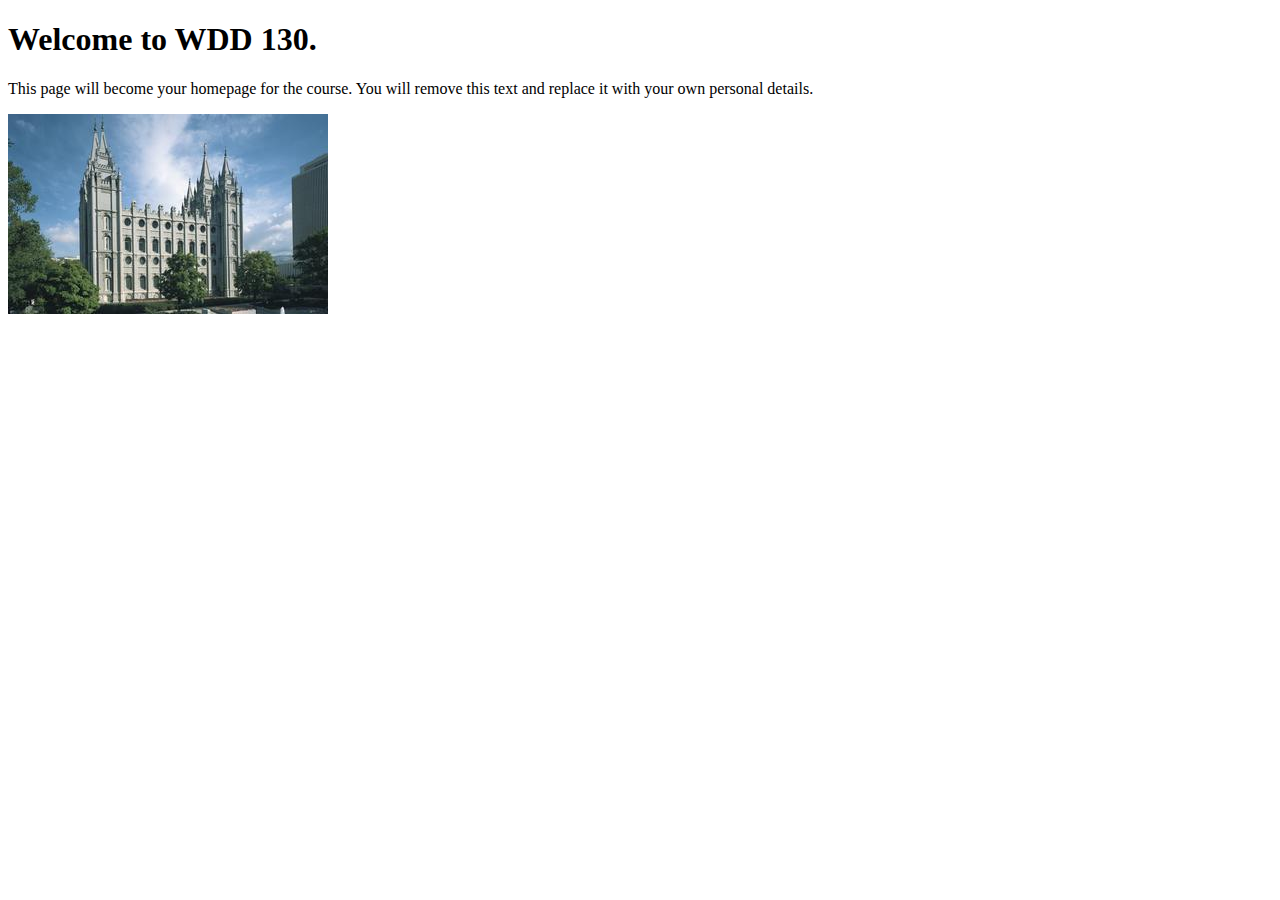
<file: index.html>
<!DOCTYPE html>
<html lang="en">
<head>
    <meta charset="UTF-8">
    <meta name="viewport" content="width=device-width, initial-scale=1.0">
    <title>WDD 130 | Personal Homepage</title>
</head>
<body>
    <h1>Welcome to WDD 130.</h1>
    <p>This page will become your homepage for the course. You will remove this text and replace it with your own personal details.</p>

    <img src="images/salt-lake-temple.jpg" alt="The Salt Lake Temple.">
</body>
</html>
</file>
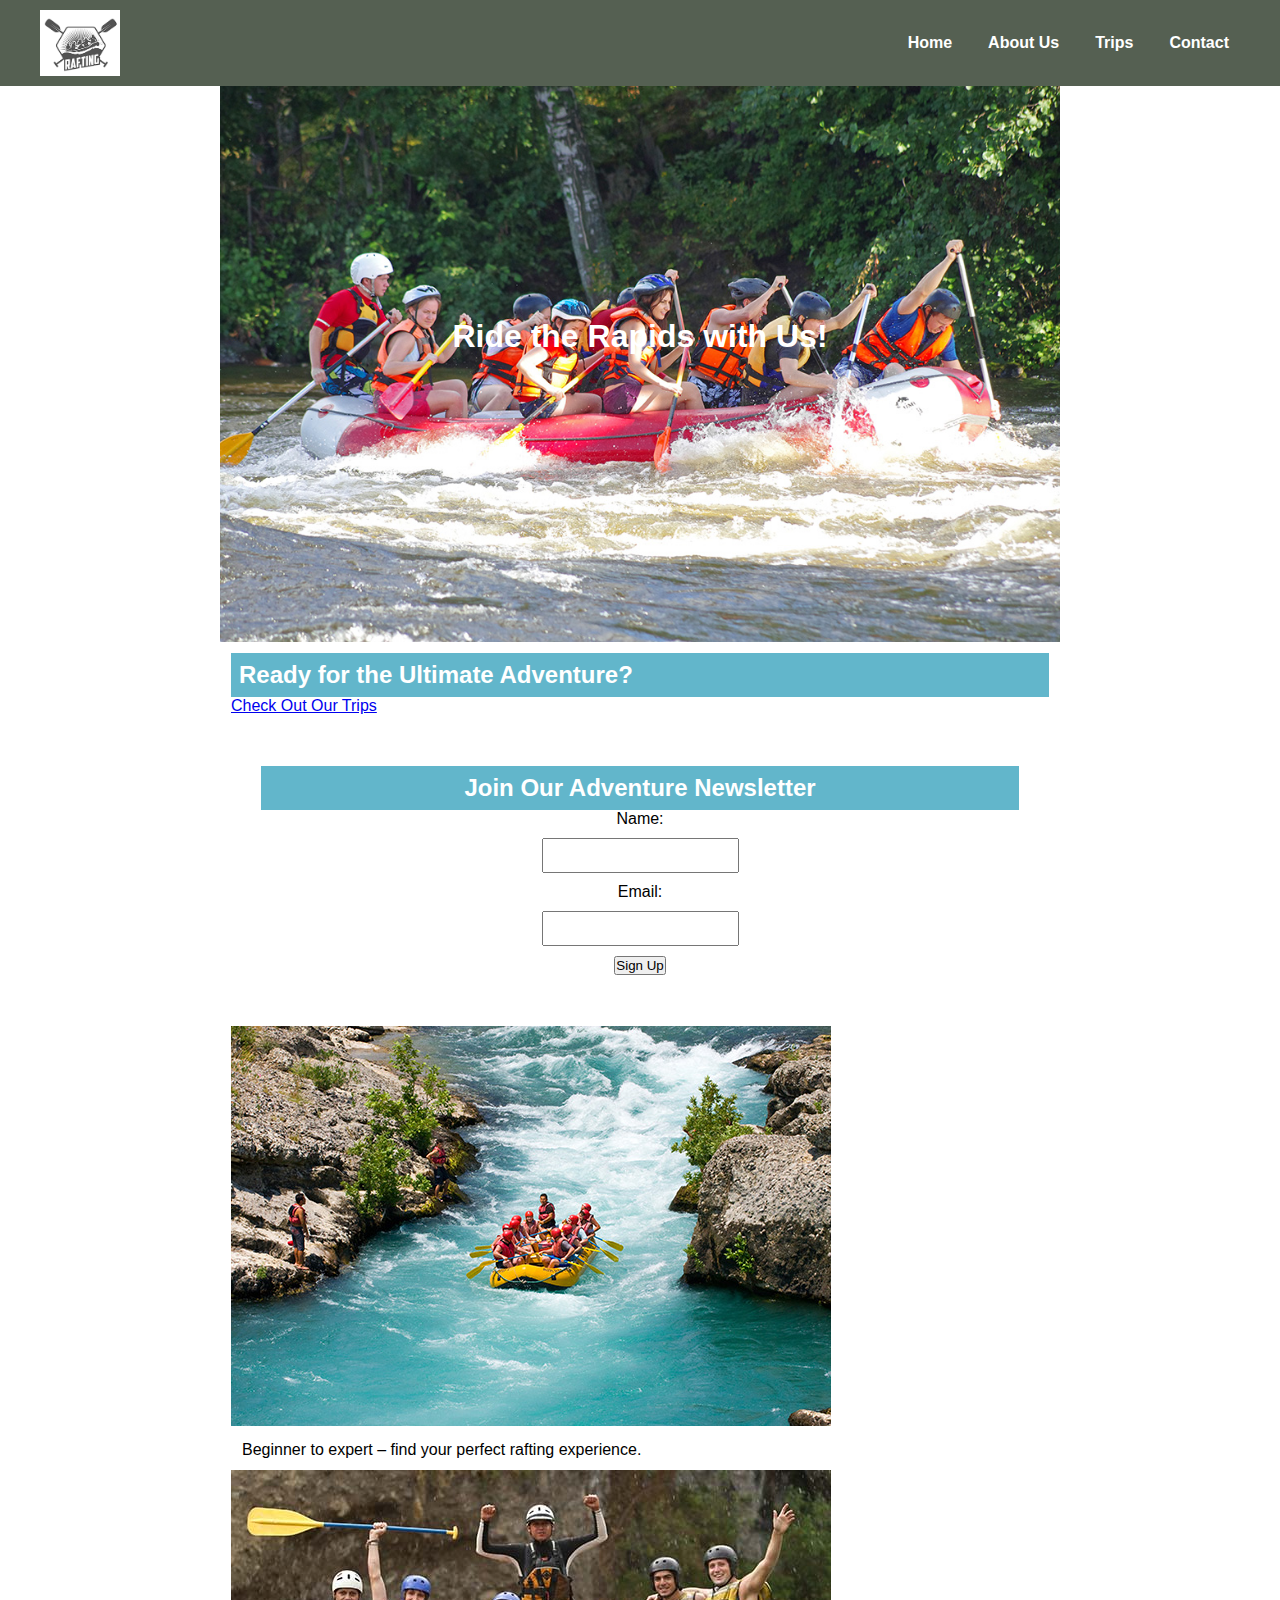
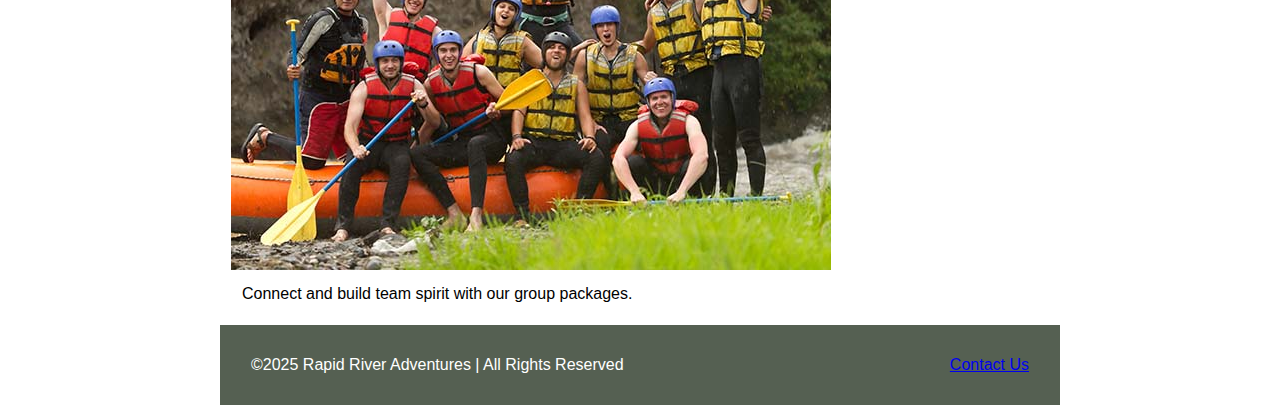
<file: wwr/index.html>
<!DOCTYPE html>
<html lang="en">
<head>
  <meta charset="utf-8">
  <meta name="viewport" content="width=device-width, initial-scale=1.0">
  <meta name="description" content="Home page of Rapid River Adventures whitewater rafting trips.">
  <title>Home | Rapid River Adventures</title>
  <link rel="stylesheet" href="styles/rafting.css">
</head>
<body>
  <header>
    <img src="images/logo.png" alt="Rapid River Adventures Logo" class="logo">
    <nav>
      <ul>
        <li><a href="index.html">Home</a></li>
        <li><a href="about.html">About Us</a></li>
        <li><a href="trips.html">Trips</a></li>
        <li><a href="contact.html">Contact</a></li>
      </ul>
    </nav>
  </header>

  <main>
    <!-- Hero Section -->
    <div class="hero">
      <img src="images/hero.jpg" alt="Rafting on a wild river">
      <h1 class="hero-text">Ride the Rapids with Us!</h1>
    </div>

    <!-- Call to Action -->
    <section class="cta">
      <h2>Ready for the Ultimate Adventure?</h2>
      <a href="trips.html" class="cta-button">Check Out Our Trips</a>
    </section>

    <!-- Newsletter Signup -->
    <section class="newsletter">
      <h2>Join Our Adventure Newsletter</h2>
      <form>
        <label for="name">Name:</label>
        <input type="text" id="name" name="name" required>

        <label for="email">Email:</label>
        <input type="email" id="email" name="email" required>

        <button type="submit">Sign Up</button>
      </form>
    </section>

    <!-- Grid Layout with Images and Info -->
    <section class="grid-info">
      <div class="info-item">
        <img src="images/adventure1.jpg" alt="Beginner Rafting">
        <p>Beginner to expert – find your perfect rafting experience.</p>
      </div>
      <div class="info-item">
        <img src="images/adventure2.jpg" alt="Team Building on the River">
        <p>Connect and build team spirit with our group packages.</p>
      </div>
    </section>
  </main>

  <footer>
    <p>©2025 Rapid River Adventures | All Rights Reserved</p>
    <p><a href="contact.html">Contact Us</a></p>
  </footer>
</body>
</html>
</file>
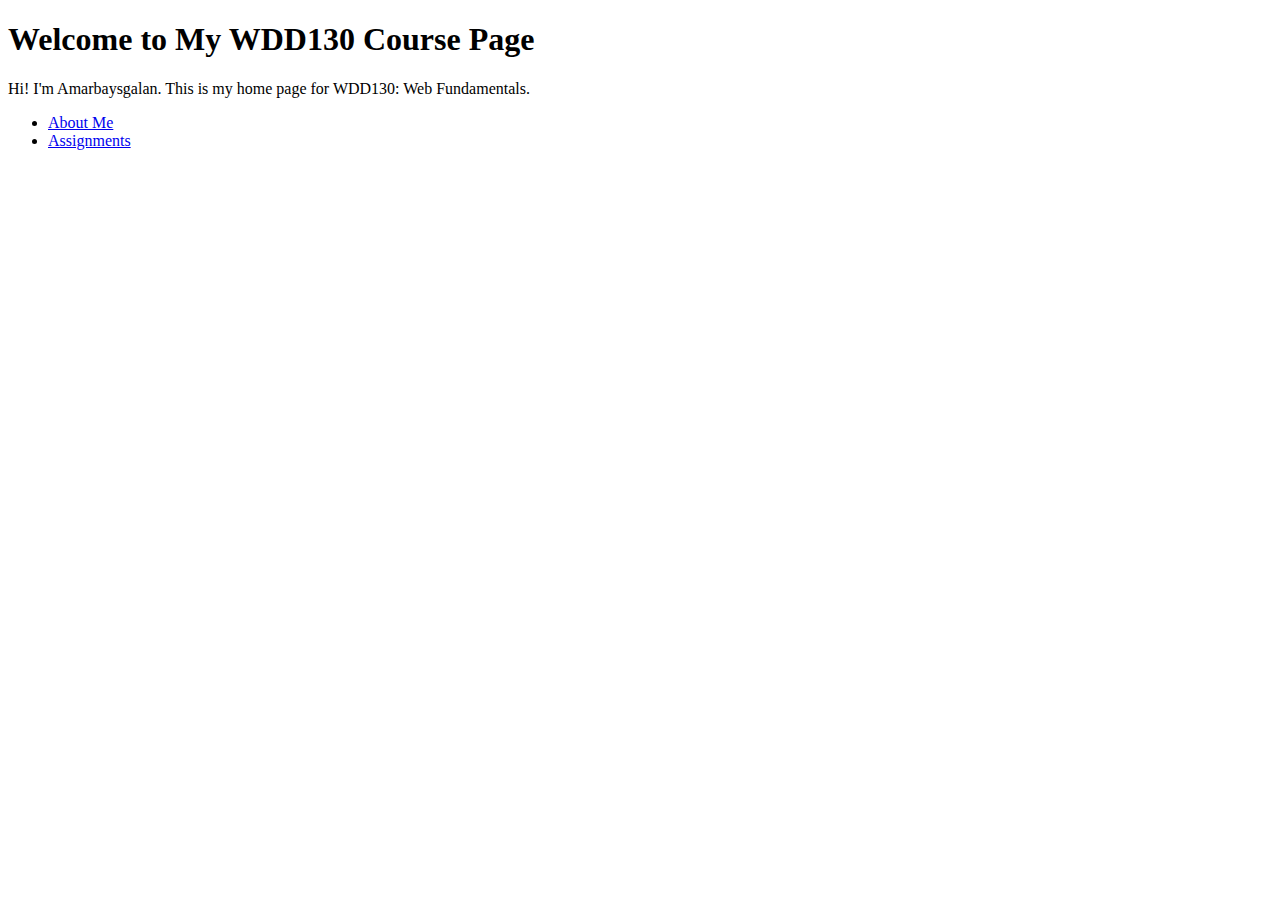
<file: index.html.html>
<!DOCTYPE html>
<html lang="en">
<head>
    <meta charset="UTF-8">
    <meta name="viewport" content="width=device-width, initial-scale=1.0">
    <title>My Home Page</title>
</head>
<body>
    <h1>Welcome to My WDD130 Course Page</h1>
    <p>Hi! I'm Amarbaysgalan. This is my home page for WDD130: Web Fundamentals.</p>
    <ul>
        <li><a href="#">About Me</a></li>
        <li><a href="#">Assignments</a></li>
    </ul>
</body>
</html>
</file>
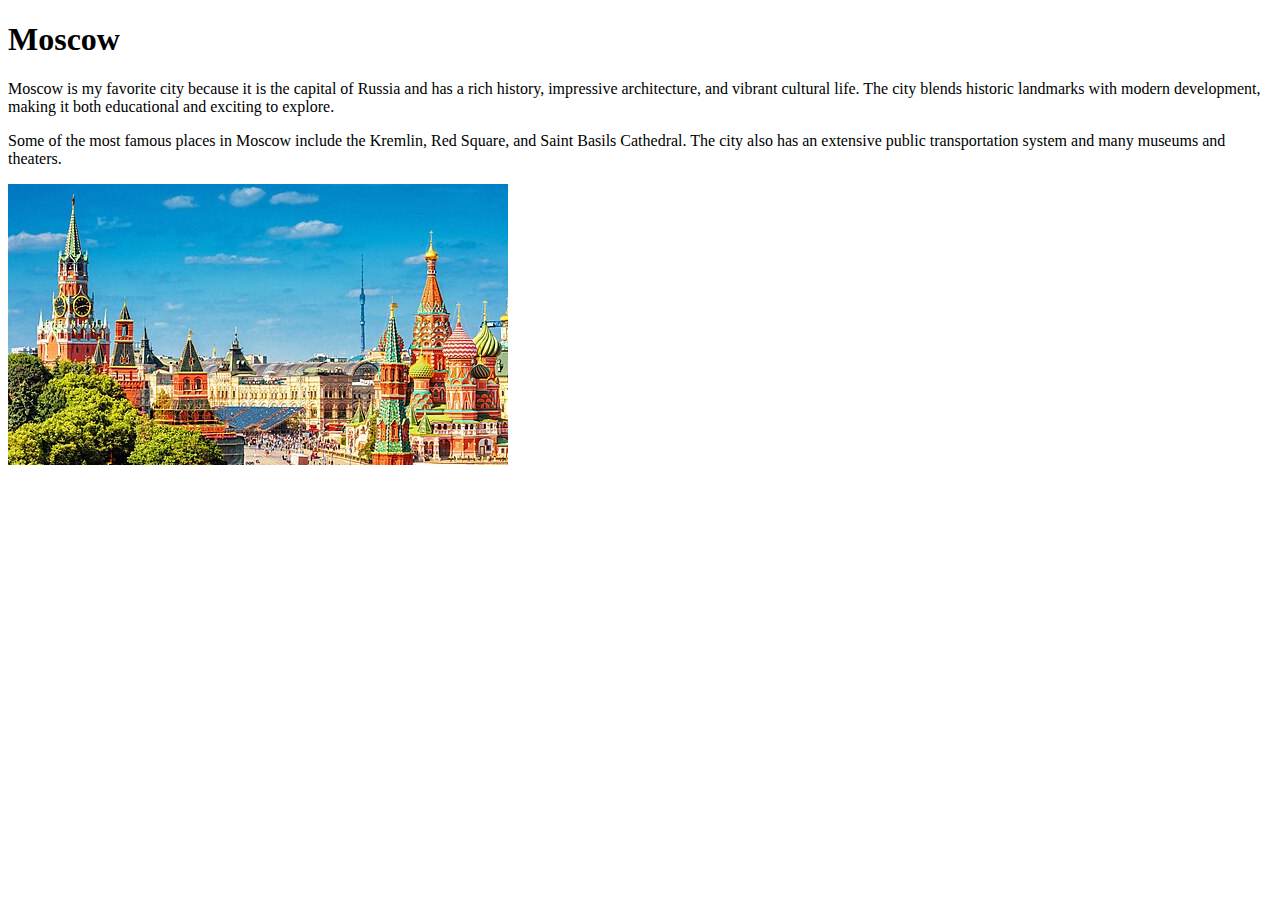
<file: week01/favorite-city.html>
<!DOCTYPE html>
<html lang="en">

<head>
    <meta charset="UTF-8">
    <title>My Favorite City</title>
</head>

<body>

    <h1>Moscow</h1>

    <p>
        Moscow is my favorite city because it is the capital of Russia and has
        a rich history, impressive architecture, and vibrant cultural life.
        The city blends historic landmarks with modern development, making it
        both educational and exciting to explore.
    </p>

    <p>
        Some of the most famous places in Moscow include the Kremlin, Red Square,
        and Saint Basils Cathedral. The city also has an extensive public
        transportation system and many museums and theaters.
    </p>

    <img src="images/moscow.jpg" alt="View of Red Square and Saint Basils Cathedral in Moscow">

</body>

</html>
</file>
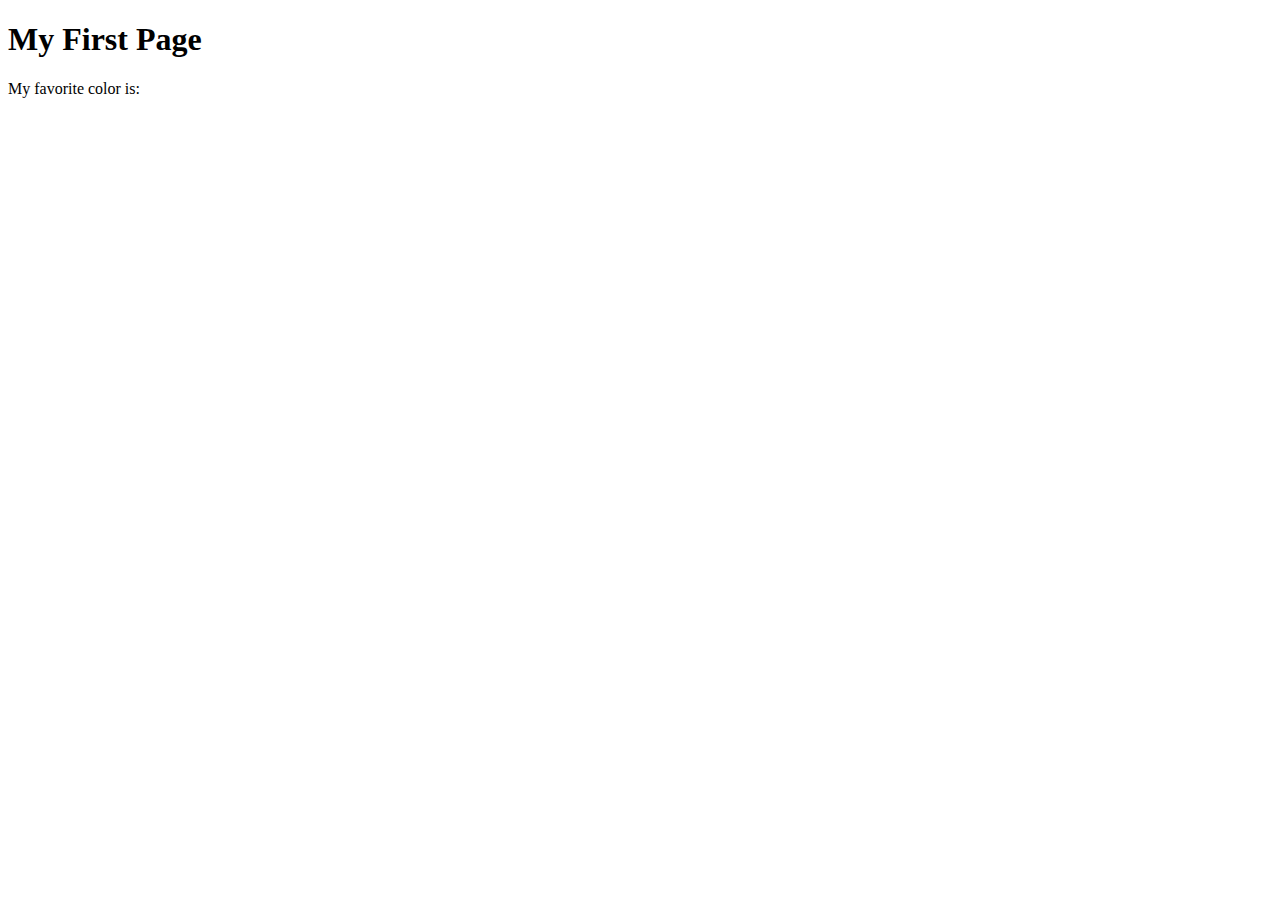
<file: week01/first-page.html>
<!DOCTYPE html>
<html lang="en">
<head>
    <meta charset="UTF-8">
    <meta name="viewport" content="width=device-width, initial-scale=1.0">
    <title>My First Page</title>
</head>
<body>
    <h1>My First Page</h1>
    <p>My favorite color is: </p>
</body>
</html>
</file>
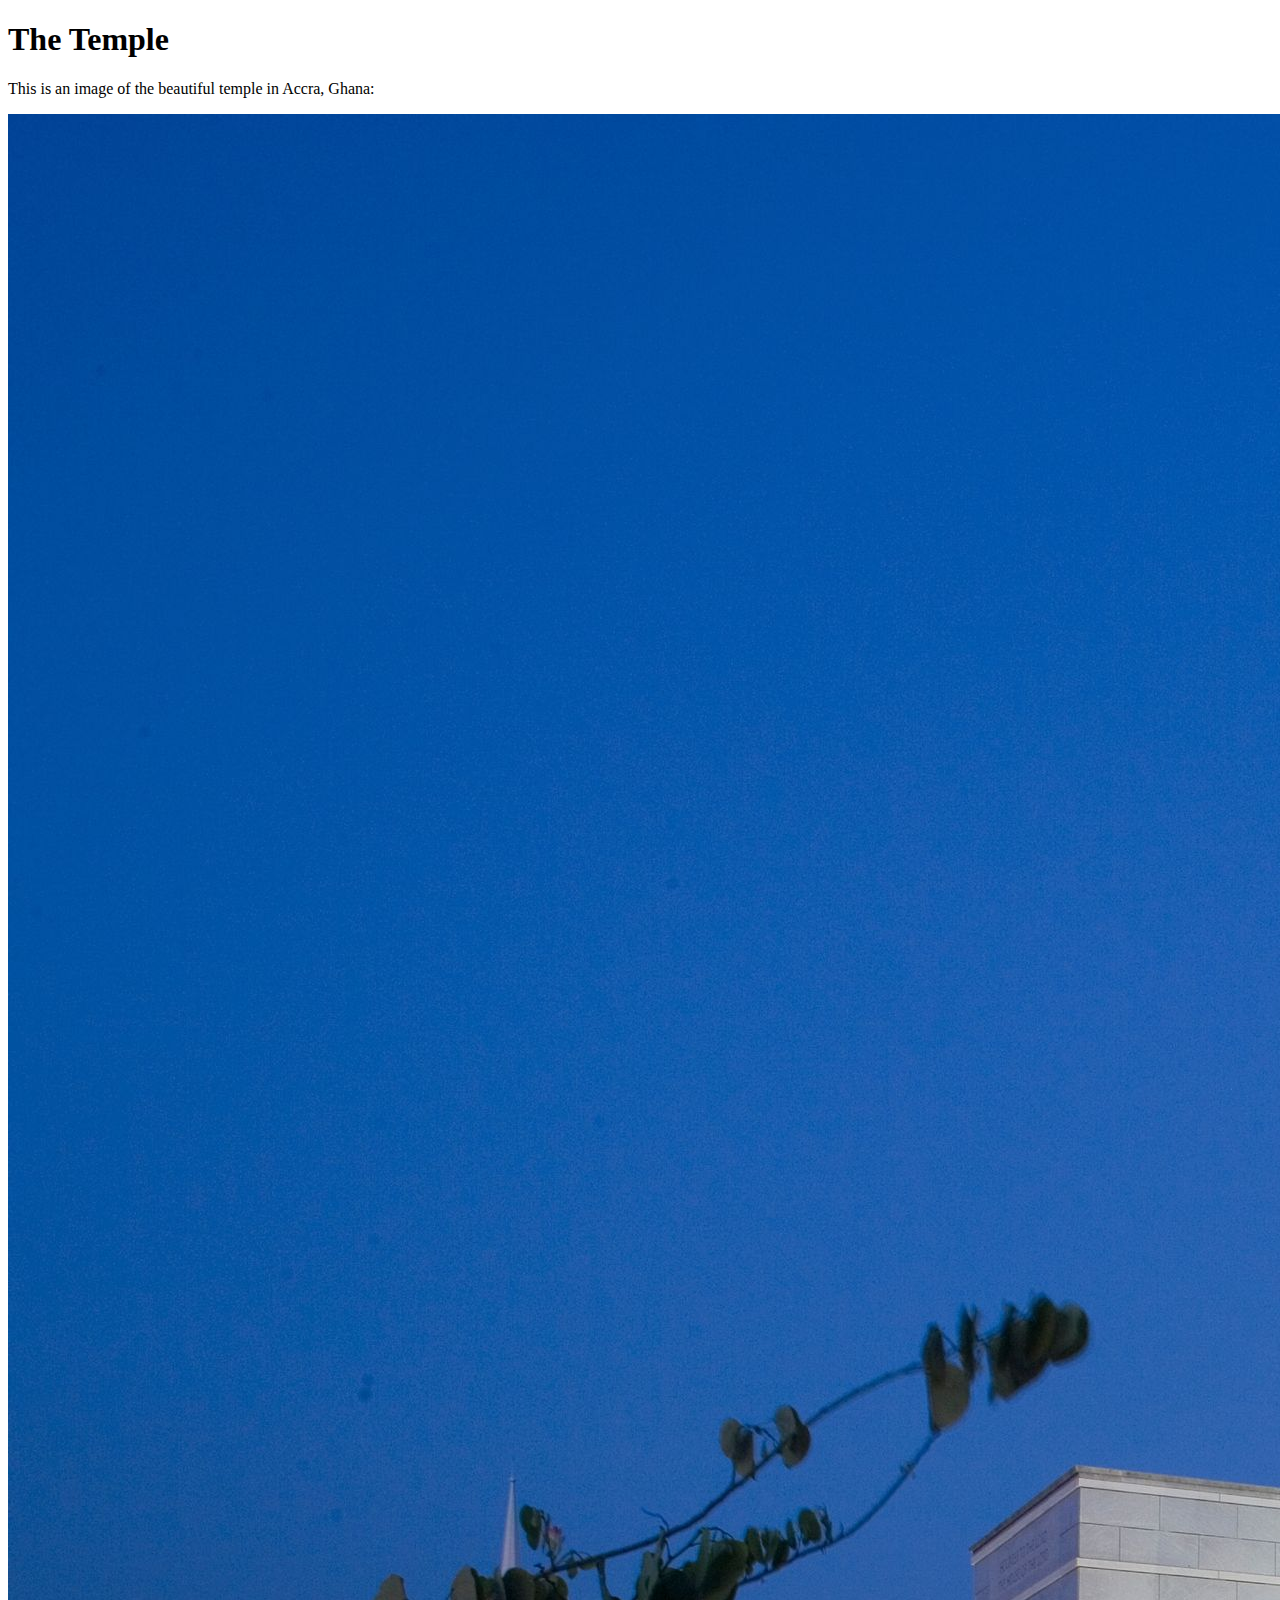
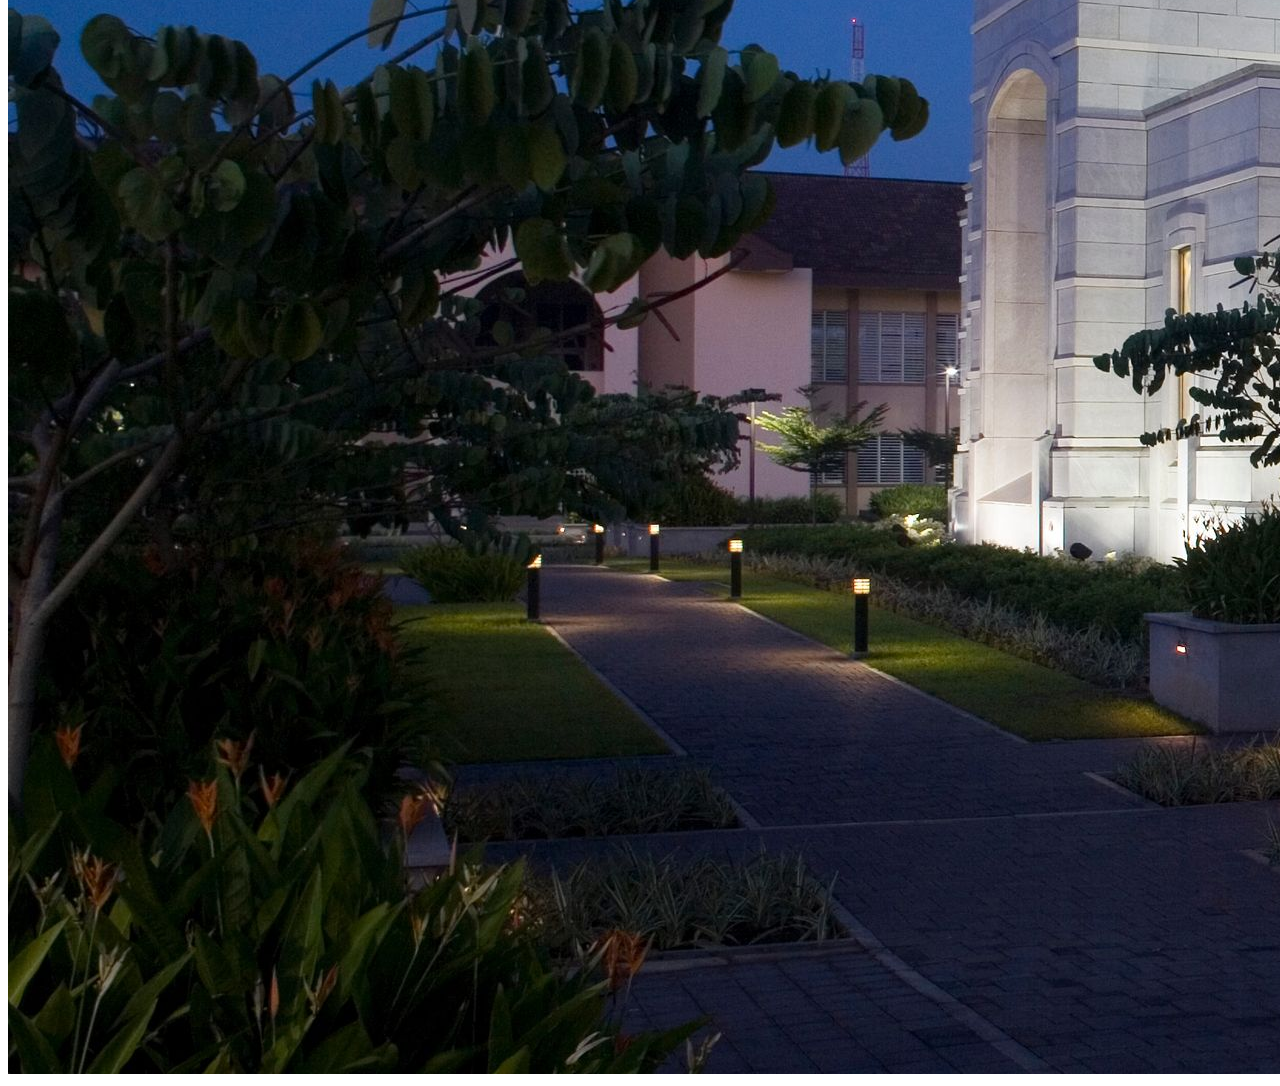
<file: week01/images.html>
<!DOCTYPE html>
<html lang="en">
<head>
    <meta charset="UTF-8">
    <meta name="viewport" content="width=device-width, initial-scale=1.0">
    <title>Temple Image</title>
</head>
<body>
    <h1>The Temple</h1>
    <p>This is an image of the beautiful temple in Accra, Ghana:</p>
    <img src="images/temple-large.jpeg" alt="The Accra Ghana Temple">
    
</body>
</html>
</file>
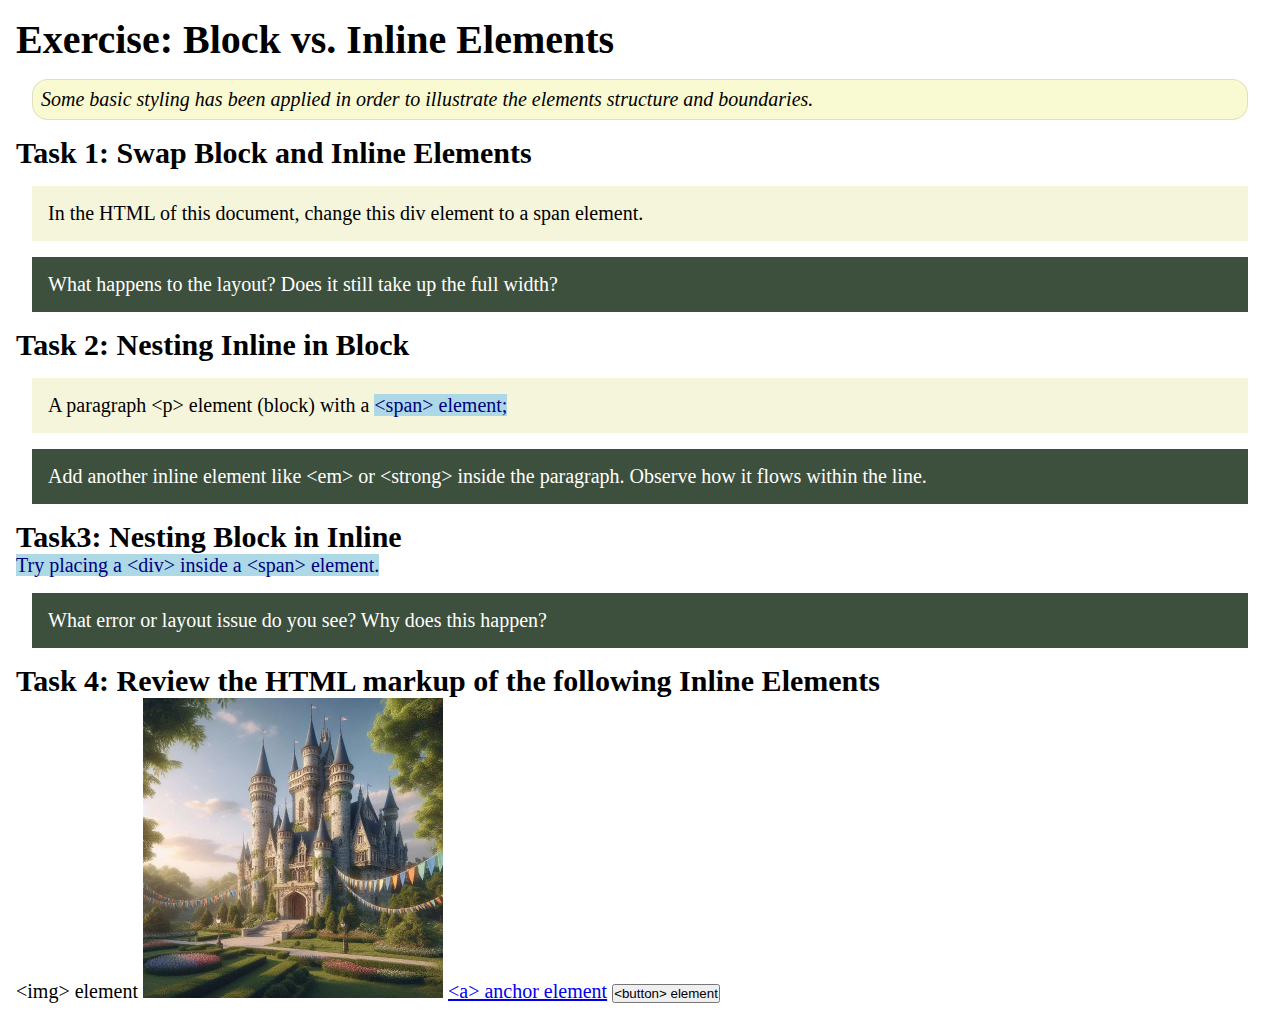
<file: week02/block-vs-inline.html>
<!DOCTYPE html>
<html lang="en">

<head>
    <meta charset="UTF-8">
    <meta name="viewport" content="width=device-width, initial-scale=1.0">
    <title>Exercise: Block vs. Inline Elements</title>
    <link rel="stylesheet" href="styles/block-vs-inline.css">
</head>

<body>
    <main>
        <h1>Exercise: Block vs. Inline Elements</h1>
        <p class="note">Some basic styling has been applied in order to illustrate the elements structure and
            boundaries.</p>

        <h2>Task 1: Swap Block and Inline Elements</h2>
        <div>In the HTML of this document, change this div element to a span element.</div>

        <p class="question">What happens to the layout? Does it still take up the full width?</p>

        <h2>Task 2: Nesting Inline in Block</h2>
        <p>A paragraph &lt;p&gt; element (block) with a <span>&lt;span&gt; element;</span></p>
        <p class="question">Add another inline element like &lt;em&gt; or &lt;strong&gt; inside the paragraph. Observe
            how it flows within the line.</p>

        <h2>Task3: Nesting Block in Inline</h2>
        <span>Try placing a &lt;div&gt; inside a &lt;span&gt; element.</span>
            <p class="question">What error or layout issue do you see? Why does this happen?</p>


            <h2>Task 4: Review the HTML markup of the following Inline Elements</h2>
        &lt;img&gt; element
        <img src="images/castle.webp" alt="placeholder image (images are inline)" width="300" height="300">
        <a href="https://churchofjesuschrist.org">&lt;a&gt; anchor element</a>
        <button type="button">&lt;button&gt; element</button>
    </main>
</body>

</html>
</file>
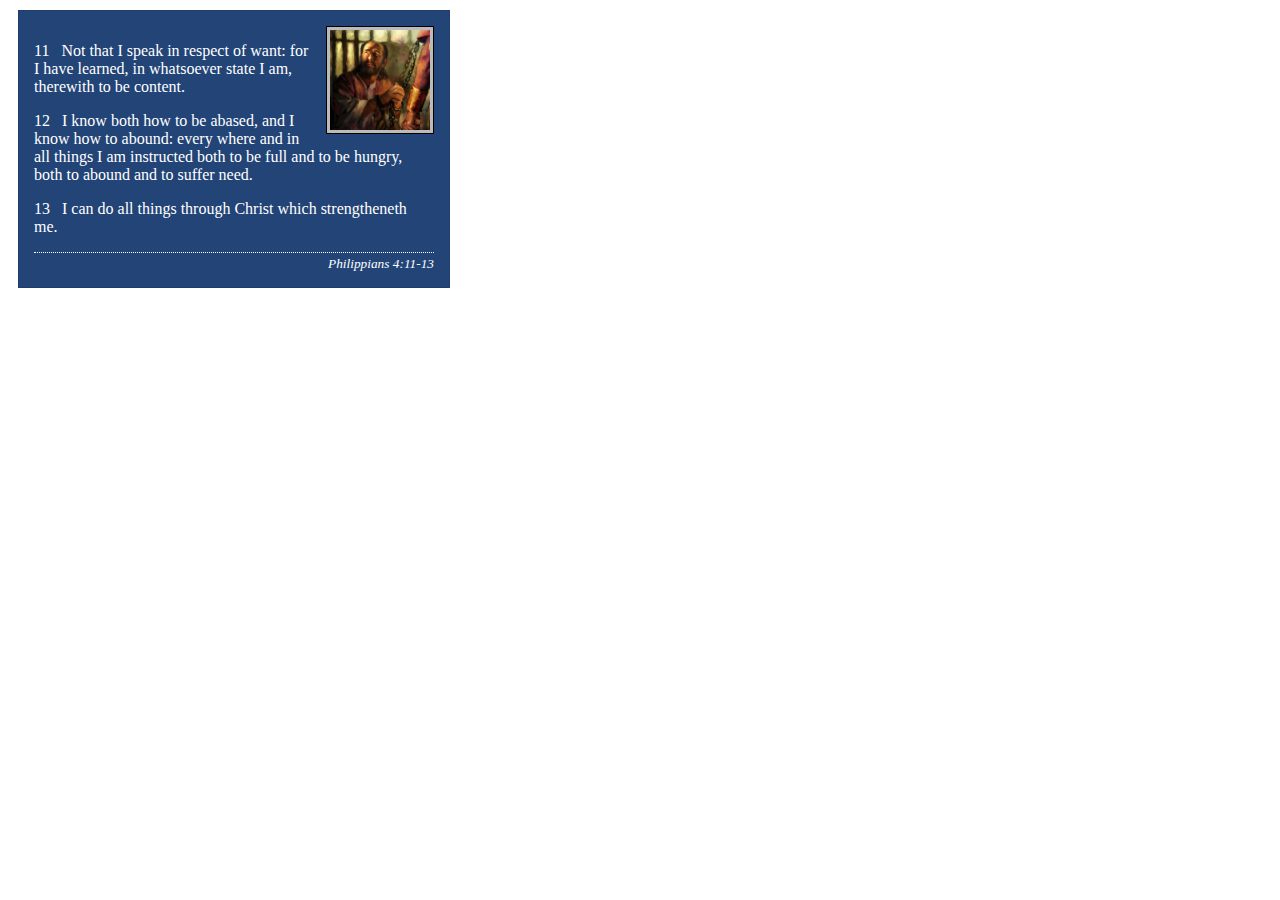
<file: week02/box-model-solution.html>
<!DOCTYPE html>
<html lang="en">
<head>
    <meta charset="UTF-8">
    <meta name="viewport" content="width=device-width, initial-scale=1.0">
    <title>Box Model Activity</title>
    <link rel="stylesheet" href="styles/box-model-solution.css">
</head>
<body>
    <main>
        <div class="callout">
            <img src="images/apostle-paul-imprisoned.webp" alt="Paul the Apostle - Imprisoned in Rome" width="200" height="200">
            <blockquote>
                <p>11 &nbsp; Not that I speak in respect of want: for I have learned, in whatsoever state I am, therewith to be content.</p>
                <p>12 &nbsp; I know both how to be abased, and I know how to abound: every where and in all things I am instructed both to be full and to be hungry, both to abound and to suffer need.</p>
                <p>13 &nbsp; I can do all things through Christ which strengtheneth me.</p>
            </blockquote>
            <cite>Philippians 4:11-13</cite>
        </div>
    </main>
</body>
</html>
</file>
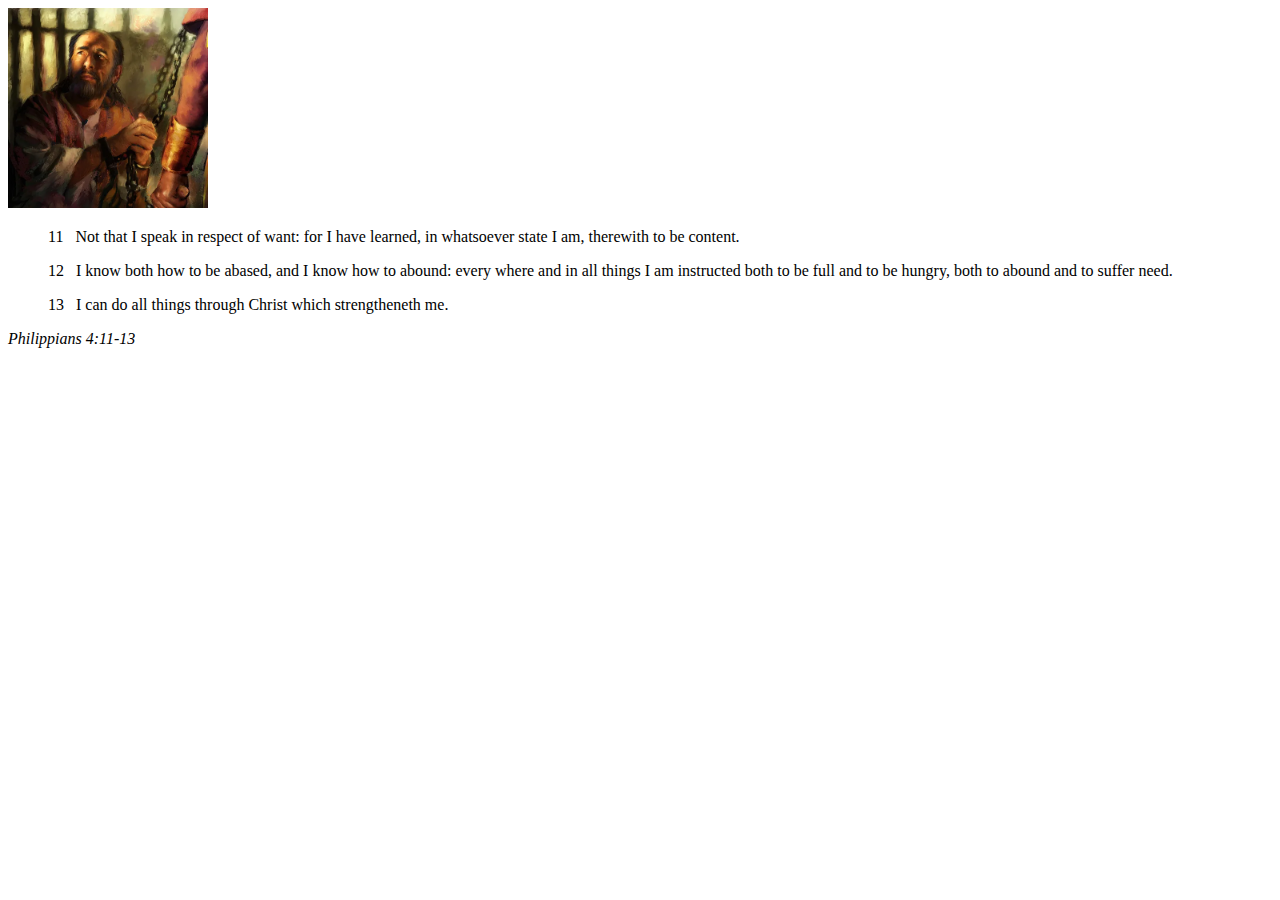
<file: week02/box-model.html>
<!DOCTYPE html>
<html lang="en">
<head>
    <meta charset="UTF-8">
    <meta name="viewport" content="width=device-width, initial-scale=1.0">
    <title>Box Model Activity</title>
</head>
<body>
    <main>
        <div class="callout">
            <img src="images/apostle-paul-imprisoned.webp" alt="Paul the Apostle - Imprisoned in Rome" width="200" height="200">
            <blockquote>
                <p>11 &nbsp; Not that I speak in respect of want: for I have learned, in whatsoever state I am, therewith to be content.</p>
                <p>12 &nbsp; I know both how to be abased, and I know how to abound: every where and in all things I am instructed both to be full and to be hungry, both to abound and to suffer need.</p>
                <p>13 &nbsp; I can do all things through Christ which strengtheneth me.</p>
            </blockquote>
            <cite>Philippians 4:11-13</cite>
        </div>
    </main>
</body>
</html>
</file>
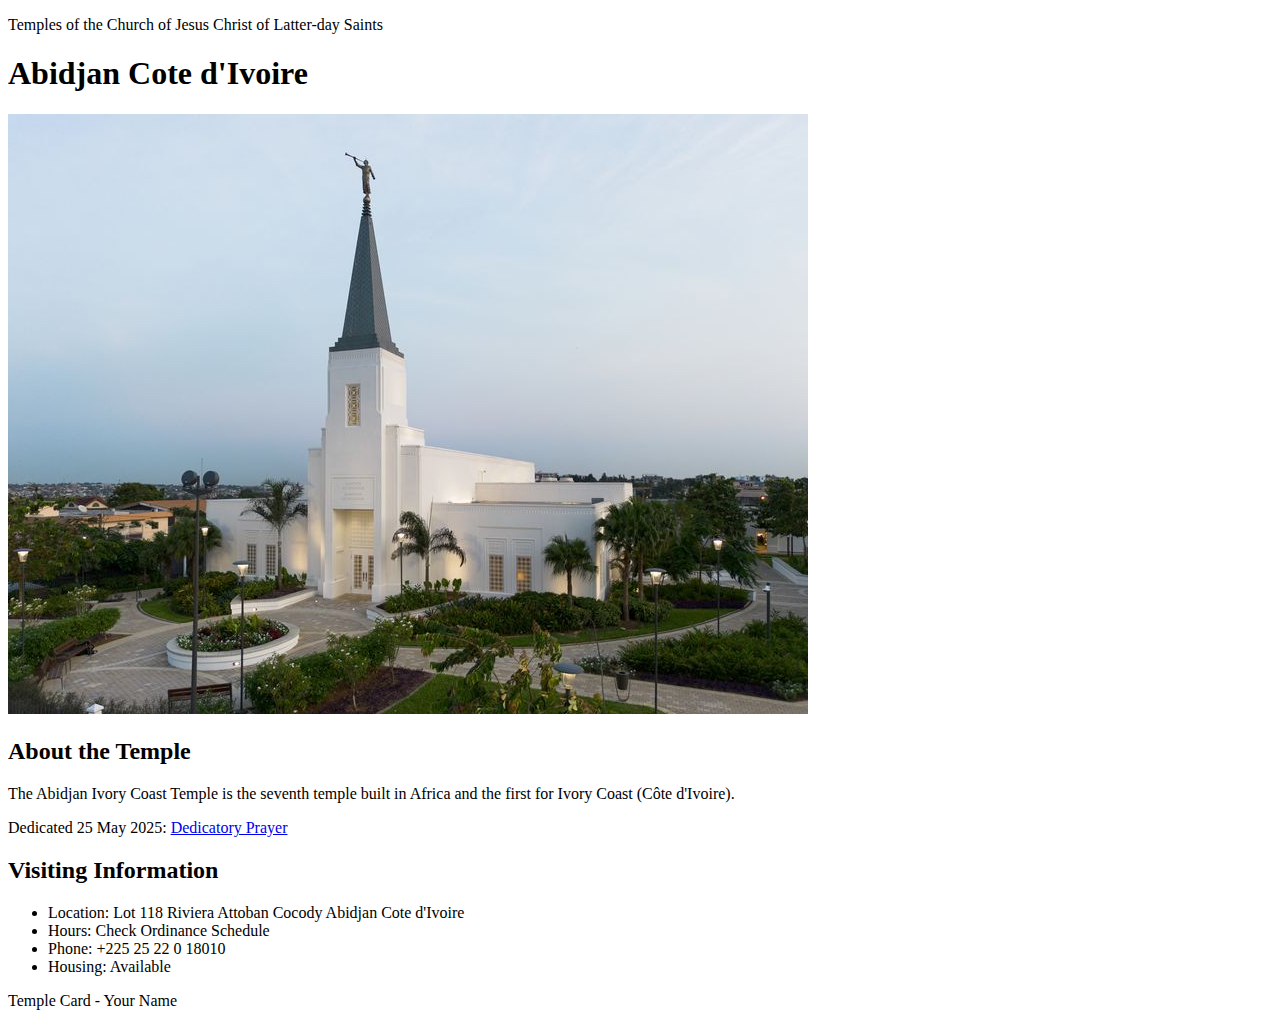
<file: week02/temple.html>
<!DOCTYPE html>
<html lang="en">

<head>
    <meta charset="UTF-8">
    <meta name="viewport" content="width=device-width, initial-scale=1.0">
    <title>Temple Card - Abidjan Cote d'Ivoire</title>
</head>

<body>
    <header>
        <p>Temples of the Church of Jesus Christ of Latter-day Saints</p>
    </header>
    <main>
        <h1>Abidjan Cote d'Ivoire</h1>
        <picture>
            <img src="images/abidjan-ivory-coast.jpeg" alt="Abidjan Cote d'Ivoire Temple">
        </picture>
        <section>
            <h2>About the Temple</h2>
            <p>The Abidjan Ivory Coast Temple is the seventh temple built in Africa and the first for Ivory Coast (Côte
                d'Ivoire).</p>
            <p>Dedicated 25 May 2025: <a
                    href="https://www.churchofjesuschrist.org/temples/dedicatory-prayer/abidjan-ivory-coast-temple/2025-05-25?lang=eng"
                    target="_blank" rel="noopener noreferrer">Dedicatory Prayer</a></p>
        </section>
        <section>
            <h2>Visiting Information</h2>
            <ul>
                <li>Location: Lot 118 Riviera Attoban Cocody Abidjan Cote d'Ivoire</li>
                <li>Hours: Check Ordinance Schedule</li>
                <li>Phone: +225 25 22 0 18010</li>
                <li>Housing: Available</li>
            </ul>
        </section>
    </main>
    <footer>
        <p>Temple Card - Your Name</p>
    </footer>
</body>

</html>
</file>
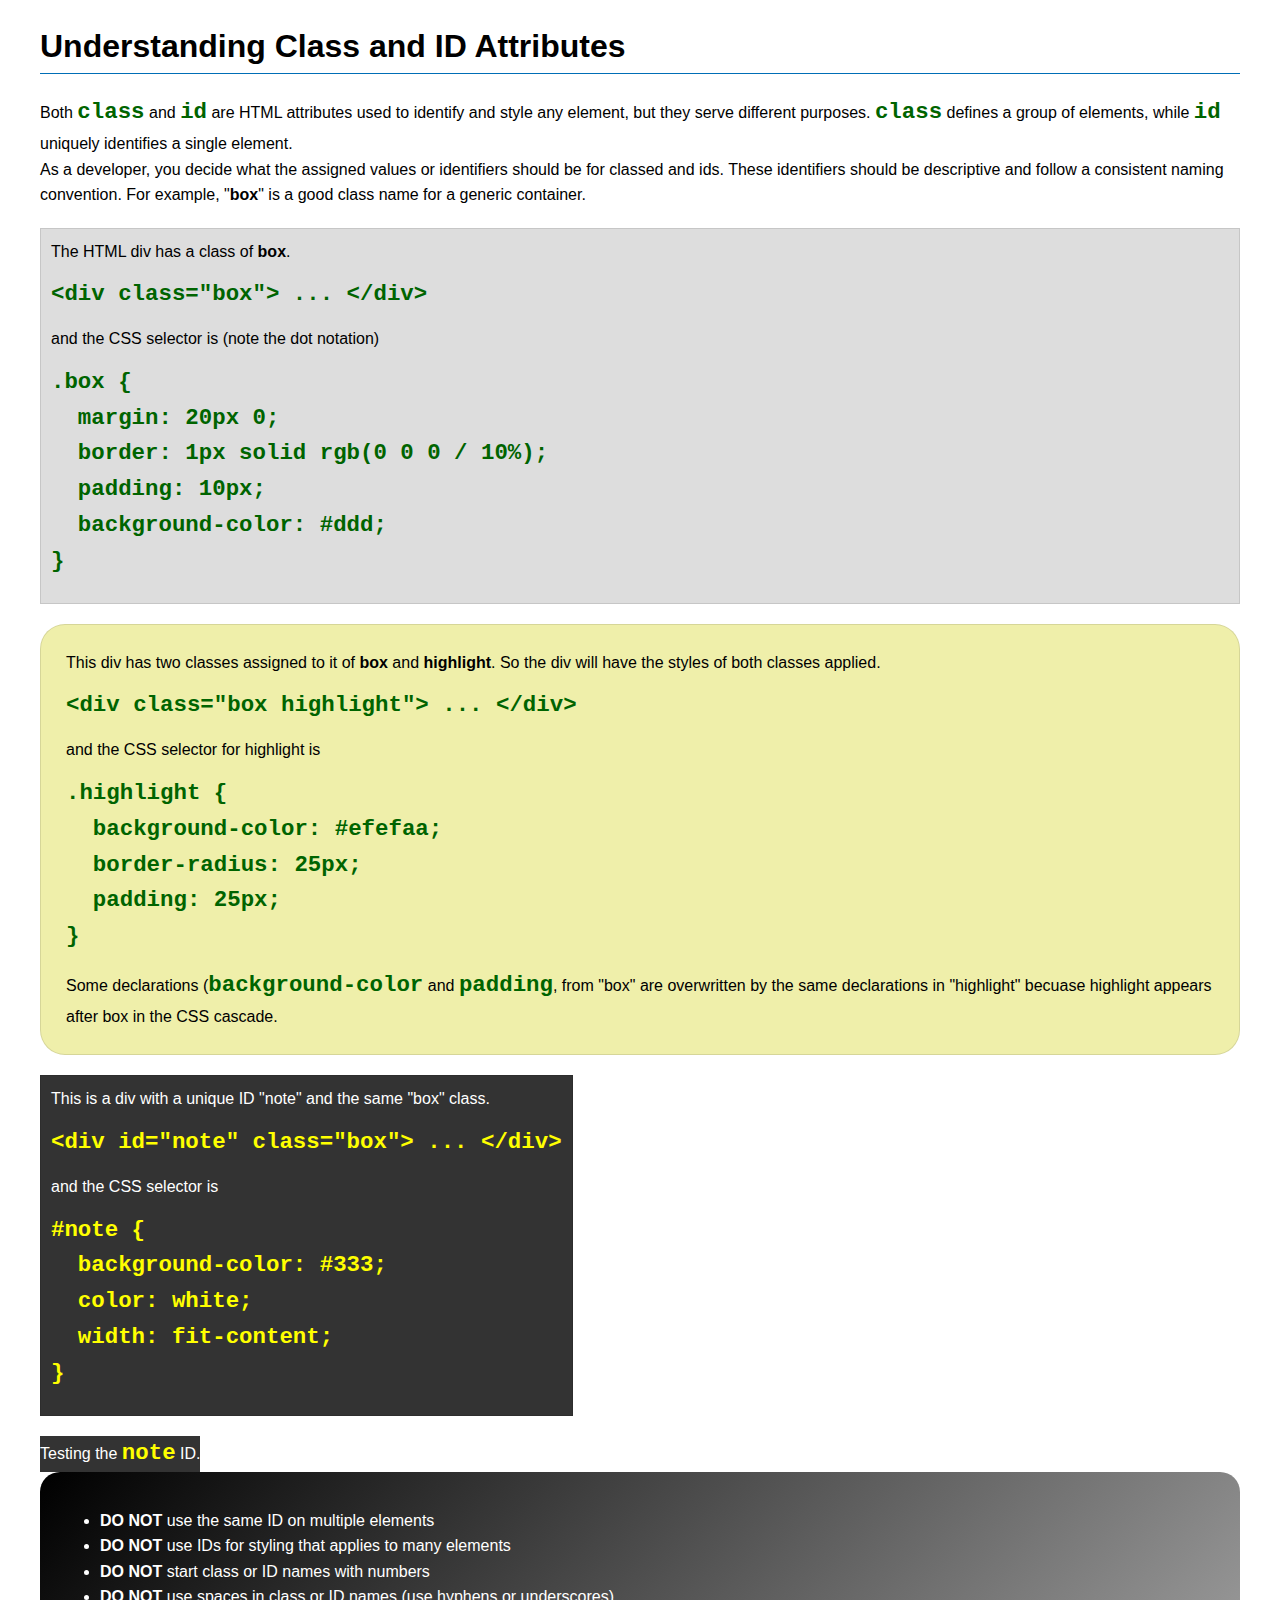
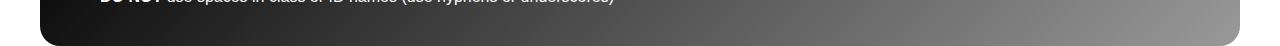
<file: week03/class-and-id.html>
<!DOCTYPE html>
<html lang="en">

<head>
    <meta charset="UTF-8">
    <meta name="viewport" content="width=device-width, initial-scale=1.0">
    <title>Class vs ID Attributes</title>
    <link rel="stylesheet" href="styles/class-and-id.css">
</head>

<body>
    <h1>Understanding Class and ID Attributes</h1>
    <p>Both <code>class</code> and <code>id</code> are HTML attributes used to identify and style any element, but they
        serve different purposes. <code>class</code> defines a group of elements, while <code>id</code> uniquely
        identifies a single element.</p>
    <p>As a developer, you decide what the assigned values or identifiers should be for classed and ids. These
        identifiers should be
        descriptive and follow a consistent naming convention. For example, "<strong>box</strong>" is a good class name
        for a generic container.</p>
    <div class="box">
        <p>The HTML div has a class of <strong>box</strong>.</p>
        <pre><code class="html">&lt;div class="box"&gt; ... &lt;/div&gt;</code></pre>
        and the CSS selector is (note the dot notation)
        <pre><code class="css">.box {
  margin: 20px 0;
  border: 1px solid rgb(0 0 0 / 10%);
  padding: 10px;
  background-color: #ddd; 
}</code></pre>
    </div>

    <div class="box highlight">
        <p>This div has two classes assigned to it of <strong>box</strong> and <strong>highlight</strong>. So the div
            will have the styles of both classes applied.</p>
        <pre><code class="html">&lt;div class="box highlight"&gt; ... &lt;/div&gt;</code></pre>
        and the CSS selector for highlight is
        <pre><code class="css">.highlight {
  background-color: #efefaa;
  border-radius: 25px;
  padding: 25px;
}</code></pre>
<p>Some declarations (<code>background-color</code> and <code>padding</code>, from "box" are overwritten by the same declarations in "highlight" becuase highlight appears after box in the CSS cascade.</p>
    </div>

    <div id="note" class="box">
        <p>This is a div with a unique ID "note" and the same "box" class.</p>
        <pre><code class="html">&lt;div id="note" class="box"&gt; ... &lt;/div&gt;</code></pre>
        and the CSS selector is
        <pre><code class="css">#note {
  background-color: #333;
  color: white;
  width: fit-content;
}</code></pre>
    </div>

    <div id="note">
        <p>Testing the <code>note</code> ID.</p>
    </div>

    <section id="best-practice">
        <ul>
            <li><strong>DO NOT</strong> use the same ID on multiple elements</li>
            <li><strong>DO NOT</strong> use IDs for styling that applies to many elements</li>
            <li><strong>DO NOT</strong> start class or ID names with numbers</li>
            <li><strong>DO NOT</strong> use spaces in class or ID names (use hyphens or underscores)</li>
        </ul>
    </section>




</body>

</html>
</file>
<file: wwr/styles/rafting.css>
:root {
    --primary-color: #1b4965;
    --secondary-color: #62b6cb;
    --accent1-color: #cae9ff;
    --accent2-color: #ffffff;

    --heading-font: Arial, Helvetica, sans-serif;
    --body-font: Verdana, Geneva, Tahoma, sans-serif;
}

* {
    margin: 0;
    padding: 0;
    box-sizing: border-box;
}

body {
    font-family: var(--body-font);

}

main {
    width: 840px;
    margin: 0 auto;
}

footer {
    width: 840px;
    margin: 0 auto;
}

nav {
    justify-self: end;
}

nav ul {
    list-style: none;
    display: flex;
    gap: 16px;
}

nav a {
    text-decoration: none;

    font-weight: bold;
}

h2 {
    font-family: var(--heading-font);

}

section h2 {
    background-color: var(--secondary-color);
    color: var(--accent2-color);
    padding: 8px;
}

nav,
p,
section,
article {
    margin: 1px;
    padding: 10px;
}

.hero {
    position: relative;
}

.hero img {
    display: block;
    width: 100%;
    height: auto;
}

.hero article {
    position: absolute;
    bottom: 20px;
    left: 20px;
    background-color: rgb(0 0 0 / 60%);
    color: white;
    padding: 16px;
    max-width: 400px;
}

.hero article img {
    float: right;
    width: 125px;
    margin-left: 10px;
}

.socialmedia a {
    text-decoration: none;
}

.socialmedia {
    display: flex;
    gap: 16px;
}

.socialmedia img {
    width: 32px;
    height: auto;
}

.history-content {
    display: grid;
    grid-template-columns: 1fr auto 1fr;
    gap: 1rem;
    align-items: center;
}

.adventure-gallery {
    display: flex;
    gap: 1rem;
    justify-content: space-between;
}

.history-content img {
    max-width: 180px;
    width: 100%;
    height: auto;
}

.adventure-gallery img {
    max-width: 150px;
    width: 100%;
    height: 100px;
    object-fit: cover;
    border-radius: 4px;
    text-align: center;
}

/* CONTACT MAIN CONTAINER */
.contact-main {
    max-width: 1100px;
    margin: 0 auto;
    padding: 20px;
}

/* COMPANY INFO */
.company-info {
    text-align: center;
    margin-bottom: 30px;
}

/* MAP + FORM GRID */
.contact-grid {
    display: grid;
    grid-template-columns: 1fr 1fr;
    gap: 30px;
    margin-bottom: 40px;
}

/* MAP */
.map iframe {
    width: 100%;
    height: 300px;
    border: none;
    /* required */
}

/* FORM */
.contact-form {
    display: flex;
    flex-direction: column;
    gap: 12px;
}

.contact-form input,
.contact-form textarea {
    padding: 8px;
    border: 1px solid #999;
    border-radius: 4px;
    font-size: 1rem;
}

fieldset {
    border: none;
    padding: 0;
}

.checkbox {
    margin-top: 10px;
}

/* SUBMIT BUTTON */
.submit-btn {
    background-color: #b39ddb;
    color: white;
    padding: 12px;
    border: none;
    border-radius: 6px;
    cursor: pointer;
    font-weight: bold;
}

.submit-btn:hover {
    opacity: 0.9;
}

/* EMPLOYEES SECTION */
.employees {
    border: 1px solid #999;
    background-color: #e6e6e6;
    padding: 20px;
    text-align: center;
}

.employee-grid {
    display: flex;
    justify-content: center;
    gap: 40px;
    flex-wrap: wrap;
}

.employee-grid figure {
    width: 150px;
    margin: 0;
}

.employee-grid img {
    width: 100%;
    height: auto;
    padding: 10px;
    background-color: #ccc;
    border-radius: 4px;
}

.employee-grid figcaption {
    margin-top: 8px;
    font-weight: 600;
    font-size: 0.9rem;
}

/* RESPONSIVE */
@media (max-width: 768px) {
    .contact-grid {
        grid-template-columns: 1fr;
    }
}

/* HEADER */
header {
    display: flex;
    justify-content: space-between;
    align-items: center;
    padding: 10px 40px;
    background: #556052;
}

.logo {
    width: 80px;
}

nav a {
    color: white;
    text-decoration: none;
    margin-left: 20px;
}

/* HERO */
.hero {
    position: relative;
}

.hero img {
    width: 100%;
    display: block;
}

.hero-text {
    position: absolute;
    top: 45%;
    left: 50%;
    transform: translate(-50%, -50%);
    text-align: center;
    color: white;
}

.hero-text h1 {
    font-size: 3rem;
}

.btn {
    background: #d9c3a5;
    padding: 10px 20px;
    text-decoration: none;
    color: black;
    border-radius: 5px;
}

/* NEWSLETTER */
.newsletter {
    text-align: center;
    padding: 40px;
}

.newsletter input {
    display: block;
    margin: 10px auto;
    padding: 8px;
}

/* FEATURES GRID */
.features {
    display: grid;
    grid-template-columns: repeat(3, 1fr);
    gap: 40px;
    text-align: center;
    padding: 60px;
}

.features img {
    width: 100%;
    max-width: 250px;
}

/* HIGHLIGHT SECTION */
.highlight {
    position: relative;
    background-color: #e6d3b1;
    padding: 60px 0;
}

.highlight img {
    width: 70%;
    margin-left: 5%;
}

.highlight-text {
    position: absolute;
    right: 10%;
    top: 50%;
    transform: translateY(-50%);
    background: #6f7a68;
    color: white;
    padding: 20px;
    max-width: 320px;
}

/* FOOTER */
footer {
    display: flex;
    justify-content: space-between;
    align-items: center;
    background: #556052;
    color: white;
    text-align: center;
    padding: 20px;
}

/* Trip List Section */
.trip-list {
    display: grid;
    grid-template-columns: repeat(auto-fit, minmax(280px, 1fr));
    gap: 1.5rem;
    margin: 2rem 0;
}

.trip-img {
    width: 376px;
    border-radius: 250.78px;
}

.trip h3 {
    margin: 0.5rem 0;
}

/* Call to Action Button */
.btn {
    display: inline-block;
    padding: 0.8rem 1.5rem;
    background-color: #0099cc;
    color: white;
    text-decoration: none;
    border-radius: 5px;
}

/* Trips Table */
.trip-table table {
    width: 100%;
    border-collapse: collapse;
    margin-top: 1rem;
}

.trip-table th,
.trip-table td {
    border: 1px solid #ccc;
    padding: 0.8rem;
    text-align: left;
}

.trip-table th {
    background-color: #f2f2f2;
}
</file>
<file: week02/styles/block-vs-inline.css>
* {
    margin: 0;
    padding: 0;
}

body {
    font-size: 20px;
    margin: 1rem;
}

p,
div {
    background-color: beige;
    margin: 1rem;
    padding: 1rem;
}

span {
    color: navy;
    background-color: lightblue;
}

code {
    margin: 0;
    padding: 0;
    color: green;
    font-size: 1.2rem;
}

.note {
    font-style: italic;
    background-color: lightgoldenrodyellow;
    border-radius: 1rem;
    border: 1px solid rgb(0 0 0 / 10%);
    margin: 1rem;
    padding: .5rem;
}

.question {
    background-color: #3d503d;
    color: #fff;
}
</file>
<file: week02/styles/box-model-solution.css>
.callout {
    max-width: 400px;
    margin: 10px;
    border: 1px solid rgba(0, 0, 0, .1);
    padding: 15px;
    background-color: #247;
    color: #fff;
}

.callout img {
    float: right;
    margin: 0 0 10px 15px;
    border: 1px solid #000;
    padding: 3px;
    background-color: #bbb;
    width: 100px;
    height: auto;

}

blockquote {
    margin: 0;
}

cite {
    display: block;
    border-top: 1px dotted #fff;
    padding-top: 3px;
    text-align: right;
    font-size: smaller;
}
</file>
<file: week03/styles/class-and-id.css>
body {
    font-family: Arial, sans-serif;
    line-height: 1.6;
    margin: 0;
    padding: 0 40px;
}

h1 {
    border-bottom: 1px solid rgb(0 110 182);
    padding-bottom: 0;
}



p {
    margin: 0;
}

code {
    color: darkgreen;
    font-weight: 700;
    font-size: 1.4rem;
}

/* Class examples - can be reused */

.box {
    margin: 20px 0;
    border: 1px solid rgb(0 0 0 / 10%);
    padding: 10px;
    background-color: #ddd; /* this is shorthand for #dddddd */
}

.highlight {
    background-color: #efefaa;
    border-radius: 25px;
    padding: 25px;
}

/* ID examples - should be unique */

#note {
    background-color: #333;
    color: white;
    width: fit-content;
}

#note code {
    color: yellow;
}

#best-practice {
    background: linear-gradient(135deg, #000 0%, #999 100%);
    color: white;
    border-radius: 20px;
    padding: 20px
}
</file>
